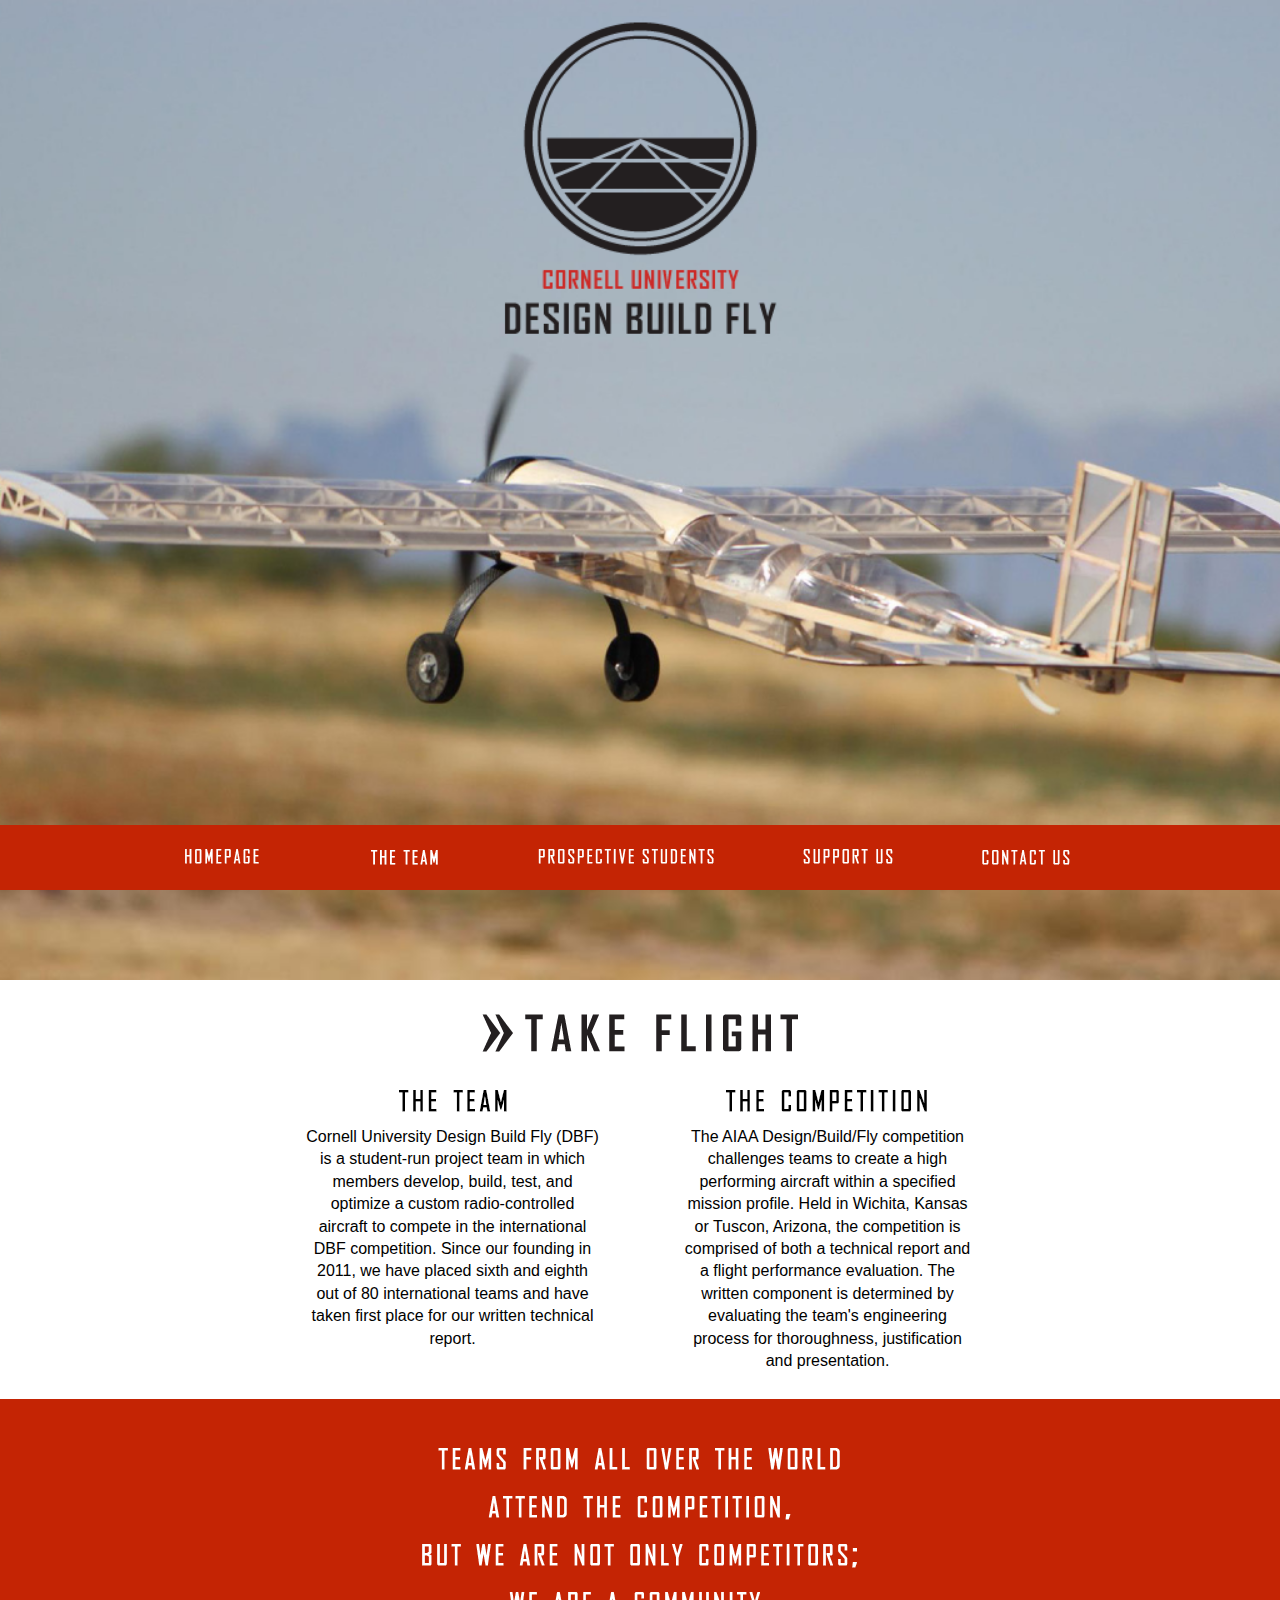
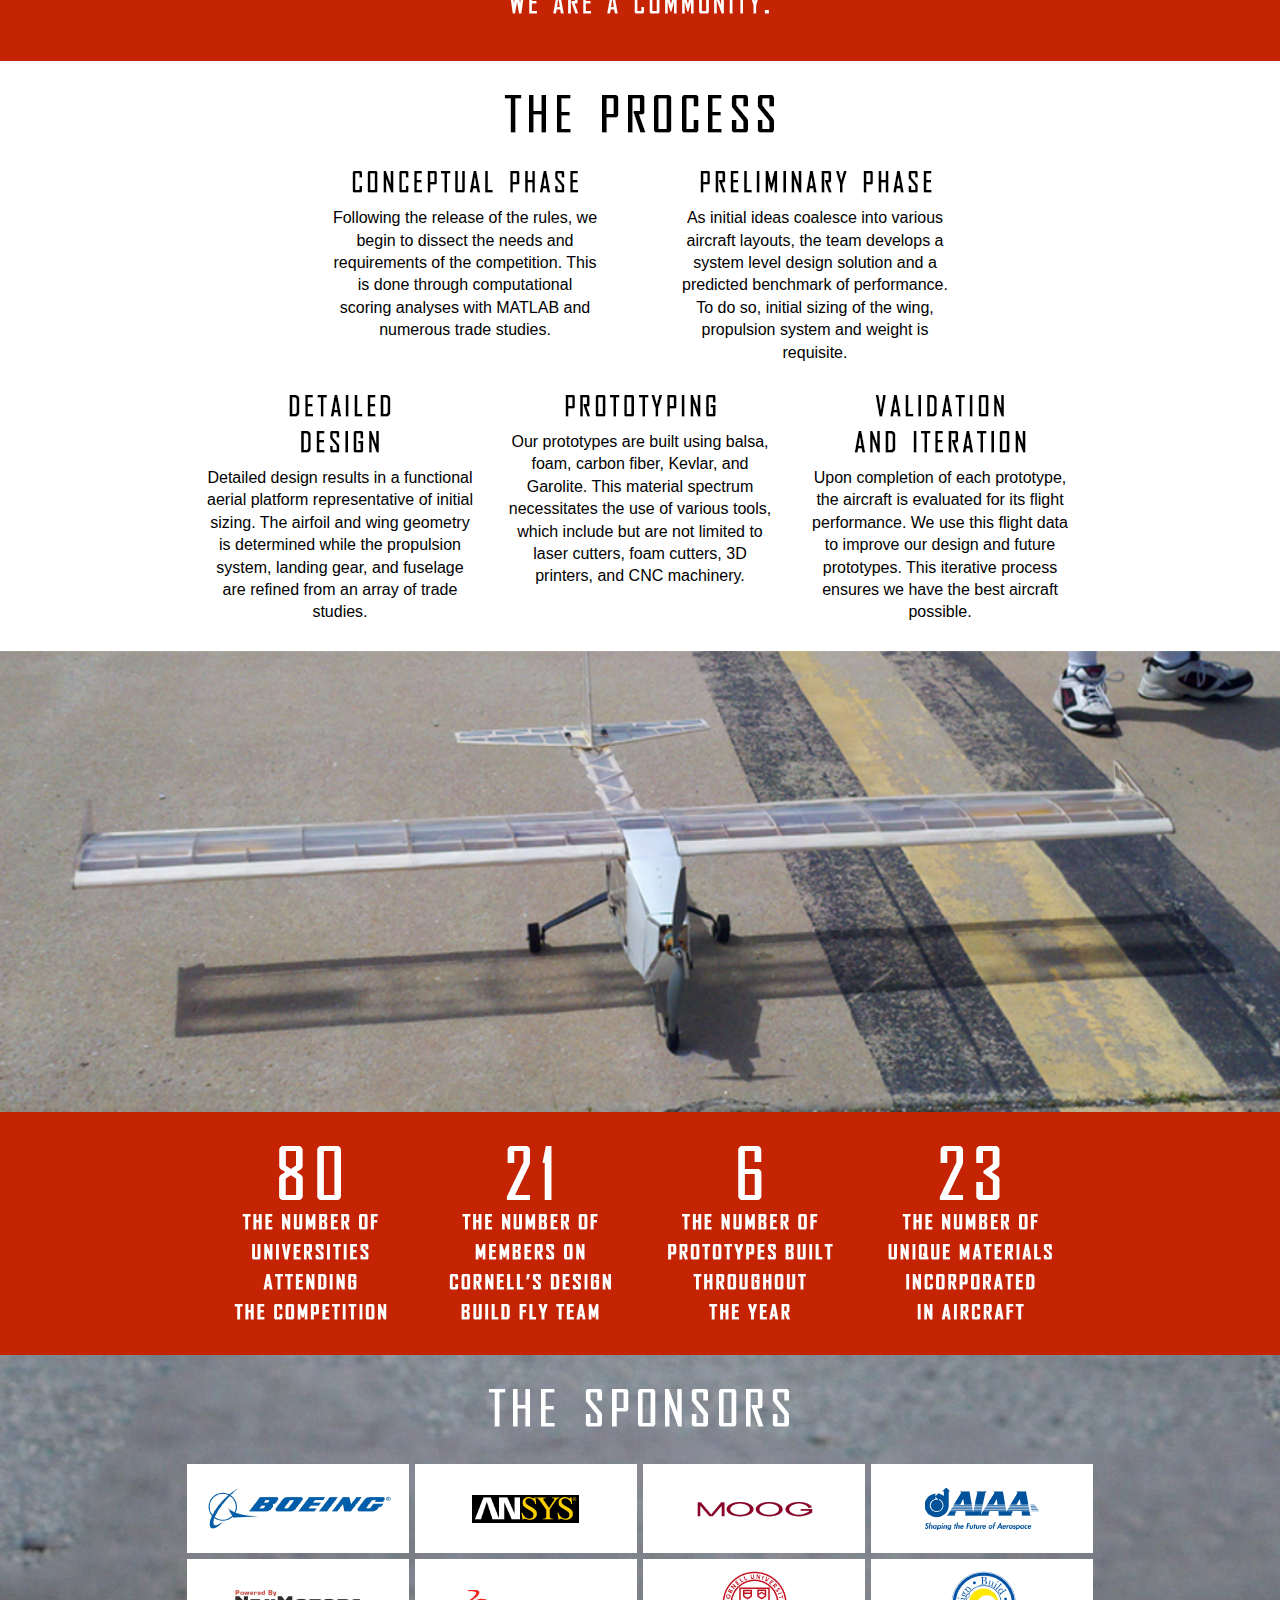
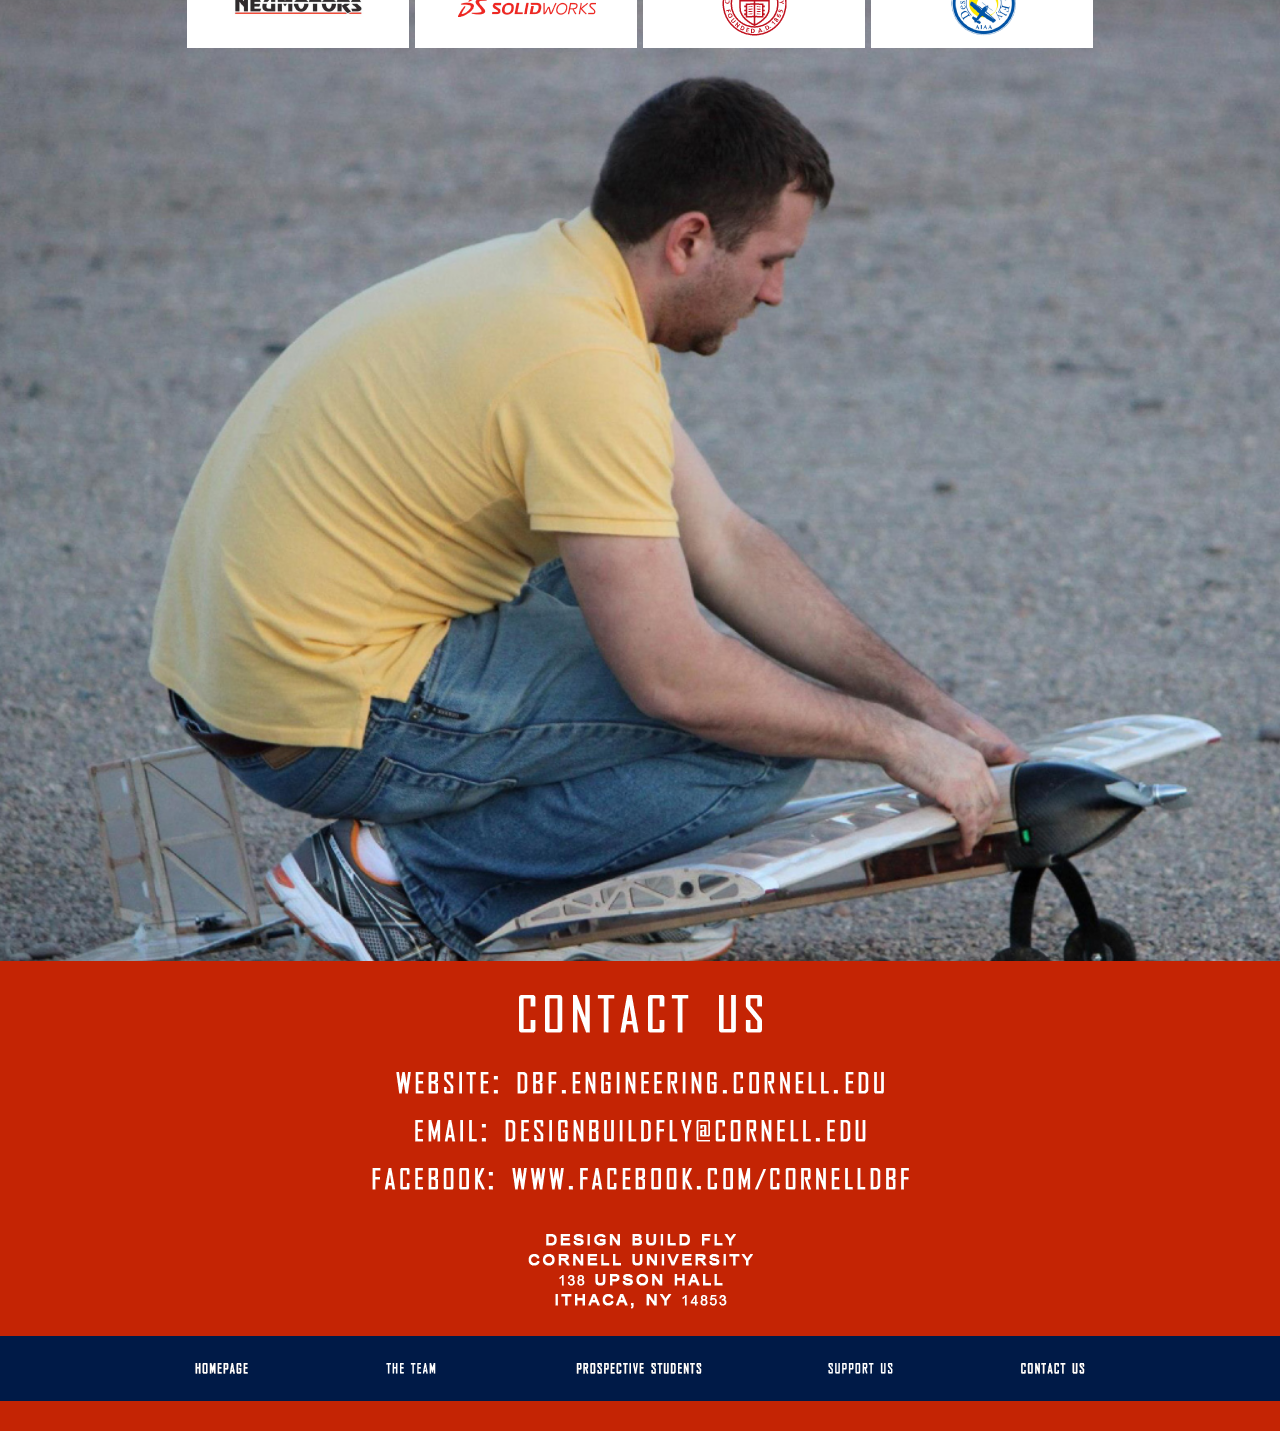
<file: index.html>
<!DOCTYPE html PUBLIC "-//W3C//DTD XHTML 1.0 Transitional//EN" "http://www.w3.org/TR/xhtml1/DTD/xhtml1-transitional.dtd">
<html xmlns="http://www.w3.org/1999/xhtml">
<head>
<meta http-equiv="Content-Type" content="text/html; charset=UTF-8" />
<title>Cornell Design Build Fly</title>
<link href="styles.css" rel="stylesheet" type="text/css" />
</head>

<body>

<!--combined photo and logo file-->
<img class="fullbleed"; src="images/homepage/misc/toplogophoto1.png"/>	

<!-- START NAV BAR-->  
<!-- orange block to make nav bar taller-->  
<div class="orangeBacking" style="height:15px"></div> 

<div class="orangeBacking">    
    <div class="navbar"><a href="index.html"><img src="images/navbar/homepage.png"/></a><a href="team.html"><img src="images/navbar/team.png"/><a href="students.html"><img src=	"images/navbar/prospectivestudents.png"/><a href="sponsor.html"><img src="images/navbar/sponsor.png"/></a><a href="#contactIDhome"><img src="images/navbar/contactus.png"/></a>
    </div> <!-- end .navbar -->
  </div> <!-- end .orangeBacking -->
  
  <!-- orange block to make nav bar taller-->
 <div class="orangeBacking" style="height:15px"></div>
 <!-- END NAV BAR-->
 
<!--photo strip below nav bar--> 
<img class="fullbleed"; src="images/homepage/misc/toplogophoto2.jpg"/>

<!-- START "TAKE FLIGHT SECTION"-->
<div class="contentbox1" style="text-align:center">
  	<img src= "images/homepage/headers/takeflight.png" class="headerIMG"/>
  	
    <div style="width:700px; text-align:center; margin:0 auto" >
    	<div style="width:325px; text-align:center; float:left" >
        	<img src= "images/homepage/headers/theteam.png"/>
            <p>Cornell University Design Build Fly (DBF) is a student-run project team in which members develop, build, test, and optimize a custom radio-controlled aircraft to compete in the international DBF competition.  Since our founding in 2011, we have placed sixth and eighth out of 80 international teams and have taken first place for our written technical report.</p>
        </div>
        <div style="width:50px; text-align:center; float:left" >
        	<p> </p>
        </div>
        
        <div style="width:325px; text-align:center; float: left" >
        	<img src= "images/homepage/headers/thecompetition.png"/>
            <p>The AIAA Design/Build/Fly competition challenges teams to create a high performing aircraft within a specified mission profile.  Held in Wichita, Kansas or Tuscon, Arizona, the competition is comprised of both a technical report and a flight performance evaluation.  The written component is determined by evaluating the team's engineering process for thoroughness, justification and presentation.</p>
        </div>
        <div style="clear:left; height:1px" >
        	<p>&nbsp;</p>
        </div>
    </div>
  </div> <!-- end .contentbox1 -->
  <!-- END "TAKE FLIGHT SECTION"-->

<!--START QUOTE SECTION-->
<div class="orangeBacking" style="text-align:center">
	<img src= "images/homepage/misc/quote1.png" />
</div> <!-- end .orangeBacking -->
<!--END QUOTE SECTION-->
  
  <!--START "THE PROCESS" SECTION-->
 
  <div class="contentbox1" style="text-align:center">
  	<img src= "images/homepage/headers/theprocess.png" class="headerIMG"/>
  	
    <div style="width:650px; text-align:center; margin:0 auto" >
    	<div style="width:300px; text-align:center; float:left" >
        	<img src="images/homepage/headers/comceptualphase.png"/>
            <p>Following the release of the rules, we begin to dissect the needs and requirements of the competition. This is done through computational scoring analyses with MATLAB and numerous trade studies.</p>
        </div>
        <div style="width:50px; text-align:center; float:left" >
        	<p> </p>
        </div>
        
        <div style="width:300px; text-align:center; float: left" >
        	<img src= "images/homepage/headers/preliminaryphase.png"/>
            <p>As initial ideas coalesce into various aircraft layouts, the team develops a system level design solution and a predicted benchmark of performance. To do so, initial sizing of the wing, propulsion system and weight is requisite.</p>
        </div>
        <div style="clear:left; height:1px" >
        	<p>&nbsp;</p>
        </div>
    </div>
    
    <div style="width:900px; text-align:center; margin:0 auto" >
    	<div style="width:300px; text-align:center; float:left" >
        	<img src= "images/homepage/headers/detaileddesign.png"/>
            <p>Detailed design results in a functional aerial platform representative of initial sizing. The airfoil and wing geometry is determined while the propulsion system, landing gear, and fuselage are refined from an array of trade studies.</p>
        </div>
        <div style="width:300px; text-align:center; float:left" >
        	<img src= "images/homepage/headers/prototyping.png"/>
            <p>Our prototypes are built using balsa, foam, carbon fiber, Kevlar, and Garolite. This material spectrum necessitates the use of various tools, which include but are not limited to laser cutters, foam cutters, 3D printers, and CNC machinery.</p>
        </div>
        
        <div style="width:300px; text-align:center; float: left" >
        	<img src= "images/homepage/headers/validationanditeration.png"/>
            <p>Upon completion of each prototype, the aircraft is evaluated for its flight performance. We use this flight data to improve our design and future prototypes. This iterative process ensures we have the best aircraft possible.</p>
        </div>
        <div style="clear:left; height:1px" >
        	<p>&nbsp;</p>
        </div>
    </div>
    
    
  </div> <!-- end .contentbox1 -->
 <!--END "THE PROCESS" SECTION-->
   
  <img class="fullbleed"; src="images/homepage/misc/planephoto1.jpg"/>
  
  <!--START STATS SECTION-->
  <div class="orangeBacking">    
    <div class="statspanel">
    	<div style="width:880px; text-align:center; margin:0 auto">
        <img src="images/homepage/stats/stat1.png" style="padding:0 20px"/><img src="images/homepage/stats/stat2.png" style="padding:0 20px"/><img src=	"images/homepage/stats/stat3.png" style="padding:0 20px"/><img src="images/homepage/stats/stat4.png" style="padding:0 20px"/>
        </div>
    </div> <!-- end .statspanel -->
  </div> <!-- end .orangeBacking -->
  <!--END STATS SECTION-->


<!--START SPONSOR SECTION-->
<div class="sponsorpanel" style="text-align:center">
    <img src= "images/homepage/headers/thesponsors.png" class="headerIMG"/>
  	 
    <div style="text-align:center; width: 912px; margin:10px auto">
    
  	<div class="logobox"><div class="boeinglogo"></div></div>
    <div class="logobox"><div class="ansyslogo"></div></div>
    <div class="logobox"><div class="mooglogo"></div></div>
    <div class="logobox"><div class="aiaalogo"></div></div>
    
    <div class="logobox"><div class="neumotorslogo"></div></div>
    <div class="logobox"><div class="solidworkslogo"></div></div>
    <div class="logobox"><div class="cornelllogo"></div></div>
    <div class="logobox"><div class="dbflogo"></div></div>
    
    
	</div> 
</div> <!-- end .sponsorpanel -->
<!--END SPONSOR SECTION-->

<!--START CONTACT FOOTER SECTION-->
<div class="orangeBacking">    
    <div class="contentbox1" style="text-align:center">
    <img src="images/homepage/headers/contactusheader.png" name="contactIDhome" class="headerIMG" id="contactIDhome"/>
   	  <div style="height:1px" ><p>&nbsp;</p></div>
    <img src="images/footertext.png"/>
    </div> <!-- end .contentbox1 -->
  </div> <!-- end .orangeBacking -->
<!--START CONTACT FOOTER SECTION-->
  
<!--START DARK NAV BAR SECTION-->  
<div class="blackBacking">    
  	<div class="navbar"><a href="index.html"><img src="images/navbar/homepageblack.png"/></a><a href="team.html"><img src="images/navbar/teamblack.png"/></a><a href="students.html"><img src=	"images/navbar/prospectivestudentsblack.png"/></a><a href="sponsor.html"><img src="images/navbar/sponsorblack.png"/></a><a href="#contactIDhome"><img src="images/navbar/contactusblack.png"/></a>
    </div> <!-- end .navbar -->
  </div> <!-- end .blackBacking -->
<!--END DARK NAV BAR SECTION-->   
  
<div class="orangeBacking" style="height:30px"></div>  

</body>
</html>
</file>
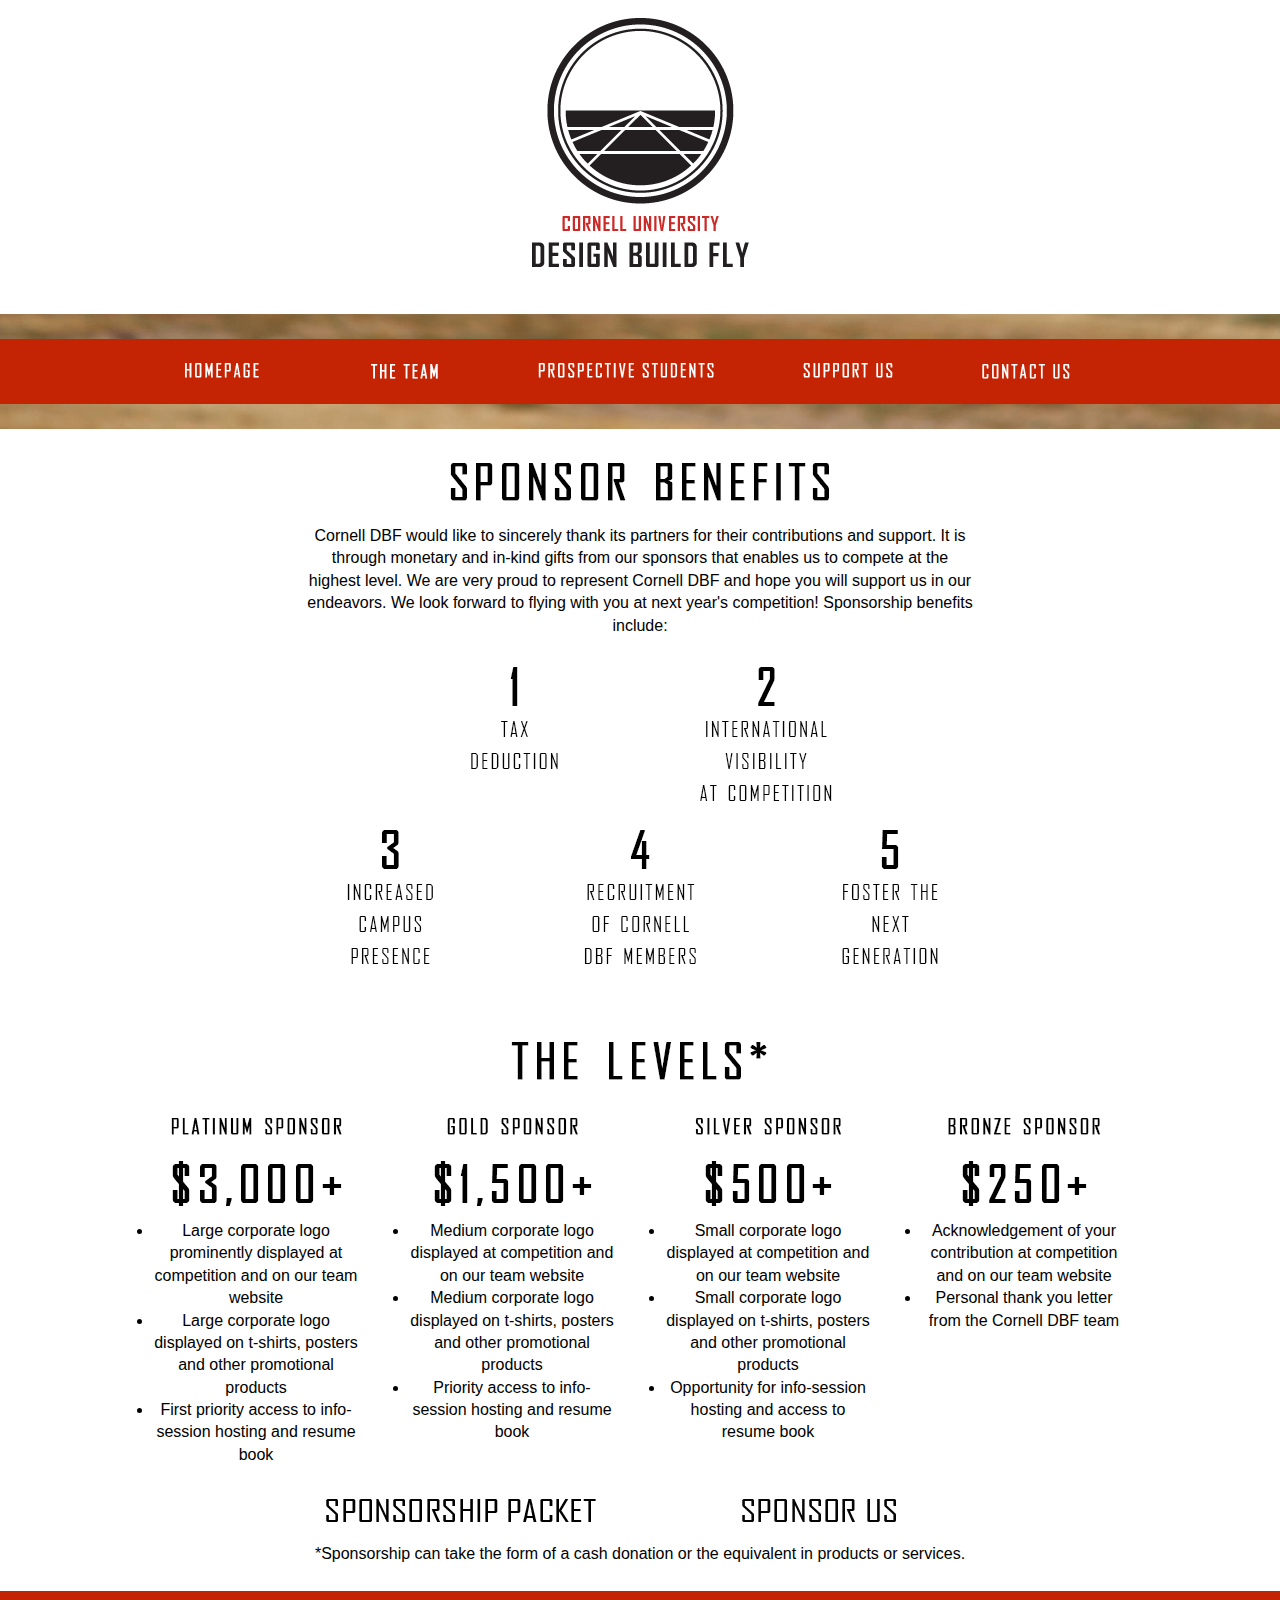
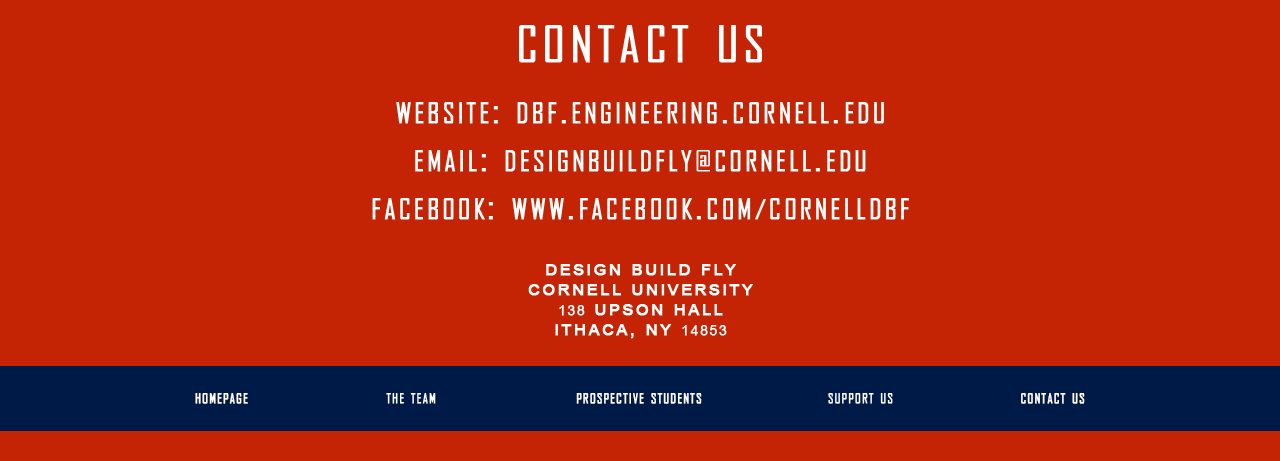
<file: sponsor.html>
<!DOCTYPE html PUBLIC "-//W3C//DTD XHTML 1.0 Transitional//EN" "http://www.w3.org/TR/xhtml1/DTD/xhtml1-transitional.dtd">
<html xmlns="http://www.w3.org/1999/xhtml">
<head>
<meta http-equiv="Content-Type" content="text/html; charset=UTF-8" />
<title>Cornell Design Build Fly</title>
<link href="styles.css" rel="stylesheet" type="text/css" />
<script type="text/javascript">
function MM_swapImgRestore() { //v3.0
  var i,x,a=document.MM_sr; for(i=0;a&&i<a.length&&(x=a[i])&&x.oSrc;i++) x.src=x.oSrc;
}
function MM_preloadImages() { //v3.0
  var d=document; if(d.images){ if(!d.MM_p) d.MM_p=new Array();
    var i,j=d.MM_p.length,a=MM_preloadImages.arguments; for(i=0; i<a.length; i++)
    if (a[i].indexOf("#")!=0){ d.MM_p[j]=new Image; d.MM_p[j++].src=a[i];}}
}

function MM_findObj(n, d) { //v4.01
  var p,i,x;  if(!d) d=document; if((p=n.indexOf("?"))>0&&parent.frames.length) {
    d=parent.frames[n.substring(p+1)].document; n=n.substring(0,p);}
  if(!(x=d[n])&&d.all) x=d.all[n]; for (i=0;!x&&i<d.forms.length;i++) x=d.forms[i][n];
  for(i=0;!x&&d.layers&&i<d.layers.length;i++) x=MM_findObj(n,d.layers[i].document);
  if(!x && d.getElementById) x=d.getElementById(n); return x;
}

function MM_swapImage() { //v3.0
  var i,j=0,x,a=MM_swapImage.arguments; document.MM_sr=new Array; for(i=0;i<(a.length-2);i+=3)
   if ((x=MM_findObj(a[i]))!=null){document.MM_sr[j++]=x; if(!x.oSrc) x.oSrc=x.src; x.src=a[i+2];}
}
</script>
</head>

<body>

<!-- top logo file-->
<div class="contentbox1" style="padding:0px"><img src="images/sponsorpage/toplogo.png"/></div>  

<!-- photo strip above nav bar-->
<img src="images/sponsorpage/topstrip.png" style="width:100%; height:25px; min-width:1024px;"/>

<!--START NAV BAR SECTION-->

<!--orange block to increase height of nav bar-->
<div class="orangeBacking" style="height:15px"></div>
 
<div class="orangeBacking" >    
    <div class="navbar"><a href="index.html"><img src="images/navbar/homepage.png"/></a><a href="team.html"><img src="images/navbar/team.png"/><a href="students.html"><img src=	"images/navbar/prospectivestudents.png"/><a href="sponsor.html"><img src="images/navbar/sponsor.png"/></a><a href="#contactIDsponsor"><img src="images/navbar/contactus.png"/></a>
    </div> <!-- end .navbar -->
  </div> <!-- end .orangeBacking -->
  
 <!--orange block to increase height of nav bar-->
<div class="orangeBacking" style="height:15px"></div> 

<!--orange blcok to increae hieght of nav bar-->
<img src="images/sponsorpage/bottomstrip.png"  style="width:100%; height:25px; min-width:1024px;"/>
<!--END NAV BAR SECTION-->

<!-- START "SPONSOR BENEFITS" SECTION-->
<div class="contentbox1" style="text-align:center"> 	
  <div style="width:700px;  margin:0 auto" >
    <img src="images/sponsorpage/sponsorbenefits.png" class="headerIMG"/>
      <p>Cornell DBF would like to sincerely thank its partners for their contributions and support. It is through monetary and in-kind gifts from our sponsors that enables us to compete at the highest level. We are very proud to represent Cornell DBF and hope you will support us in our endeavors. We look forward to flying with you at next year's competition! Sponsorship benefits include:</p>
  </div>
  	
    <div style="width:500px; text-align:center; margin:0 auto" >
    	<div style="width:250px; text-align:center; float:left" >
        	<img src="images/sponsorpage/benefit1.png"/>
        </div>
    	<div style="width:250px; text-align:center; float: left" >
        	<img src="images/sponsorpage/benefit2.png"/>
           
      </div>
        <div style="clear:left; height:1px" >
        	<p>&nbsp;</p>
        </div>
    </div>
    
    <div style="width:750px; text-align:center; margin:0 auto" >
    	<div style="width:250px; text-align:center; float:left" >
        	<img src="images/sponsorpage/benefit3.png"/>
        </div>
        <div style="width:250px; text-align:center; float:left" >
        	<img src="images/sponsorpage/benefit4.png"/>
        </div>
        
        <div style="width:250px; text-align:center; float: left" >
        	<img src="images/sponsorpage/benefit5.png"/>
        </div>
        <div style="clear:left; height:20px" >
        	<p>&nbsp;</p>
        </div>
    </div>
    
</div> <!-- end .contentbox1 -->
<!--END "SPONSOR BENEFITS" SECTION-->  
  
 <!--START "THE LEVELS" SECTION--> 
<div class="contentbox1" style="text-align:center"> 	
    <img src="images/sponsorpage/thelevels.png" class="headerIMG"/>
 
<div style="width:1024px; text-align:center; margin:0 auto" >
    	<div style="width:206px; text-align:center; padding: 0px 25px; float:left" >
        	<img src="images/sponsorpage/platinumsponsor.png"/>
        	<ul>
        	  <li>Large corporate logo prominently displayed at competition and on our team website</li>
        	  <li>Large corporate logo displayed on t-shirts, posters and other promotional products</li>
        	  <li>First priority access to info-session hosting and resume book</li>
            </ul>
</div>
    	<div style="width:206px; text-align:center; padding: 0px 25px; float: left" >
        	<img src="images/sponsorpage/goldsponsor.png"/>
            <ul>
        	  <li>Medium corporate logo displayed at competition and on our team website</li>
        	  <li>Medium corporate logo displayed on t-shirts, posters and other promotional products</li>
        	  <li>Priority access to info-session hosting and resume book</li>
            </ul>
    </div>
    	<div style="width:206px; text-align:center; padding: 0px 25px; float:left" >
       	  <img src="images/sponsorpage/silversponsor.png"/>
          <ul>
        	  <li>Small corporate logo displayed at competition and on our team website</li>
        	  <li>Small corporate logo displayed on t-shirts, posters and other promotional products</li>
        	  <li>Opportunity for info-session hosting and access to resume book</li>
          </ul>
        </div>
        <div style="width:206px; text-align:center;  padding: 0px 25px; float:left" >
       	  <img src="images/sponsorpage/bronzesponsor.png"/>
          <ul>
        	  <li>Acknowledgement of your contribution at competition and on our team website</li>
        	  <li>Personal thank you letter from the Cornell DBF team</li>
          </ul>
        </div>
<div style="clear:left; padding-top:20px" >  
  <!--Rollover "Sponsorship Packet" Button-->
<a href="http://www.youblisher.com/p/955817-Cornell-University/" target="_blank" onmouseover="MM_swapImage('Image20','','images/sponsorpage/SponsorshipPacketOrange.png',1)" onmouseout="MM_swapImgRestore()"><img src="images/sponsorpage/SponsorshipPacket.png" name="Image20"  border="0" id="Image20" /></a>
<a href="https://www.giving.cornell.edu/give/?gifttype=21&comments=Cornell%20Design%20Build%20Fly%28Fund%20Code%20472%29&amt=" target="_blank" onmouseover="MM_swapImage('Image21','','images/sponsorpage/SponsorUsOrange.png',1)" onmouseout="MM_swapImgRestore()"><img src="images/sponsorpage/SponsorUs.png" name="Image21"  border="0" id="Image21" /></a>
	</div> 
  <p>*Sponsorship can take the form of a cash donation or the equivalent in products or services.</p>
</div>
    </div>
</div> <!-- end .contentbox1 -->

<!--END "THE LEVELS" SECTION-->






<!--START CONTACT FOOTER SECTION-->
<div class="orangeBacking">    
    <div class="contentbox1" style="text-align:center">
    <img src="images/homepage/headers/contactusheader.png" name="contactIDsponsor" class="headerIMG" id="contactIDsponsor"/>
   	  <div style="height:1px" ><p>&nbsp;</p></div>
    <img src="images/footertext.png"/>
    </div> <!-- end .contentbox1 -->
  </div> <!-- end .orangeBacking -->
<!--END CONTACT FOOTER SECTION-->
  
<!--START DARK NAV BAR SECTION-->
<div class="blackBacking">    
  	<div class="navbar"><a href="index.html"><img src="images/navbar/homepageblack.png"/></a><a href="team.html"><img src="images/navbar/teamblack.png"/></a><a href="students.html"><img src=	"images/navbar/prospectivestudentsblack.png"/></a><a href="sponsor.html"><img src="images/navbar/sponsorblack.png"/></a><a href="#contactIDsponsor"><img src="images/navbar/contactusblack.png"/></a>
    </div> <!-- end .navbar -->
  </div> <!-- end .blackBacking -->
<!--END DARK NAV BAR SECTION-->
  
<div class="orangeBacking" style="height:30px"></div>  

</body>
</html>
</file>
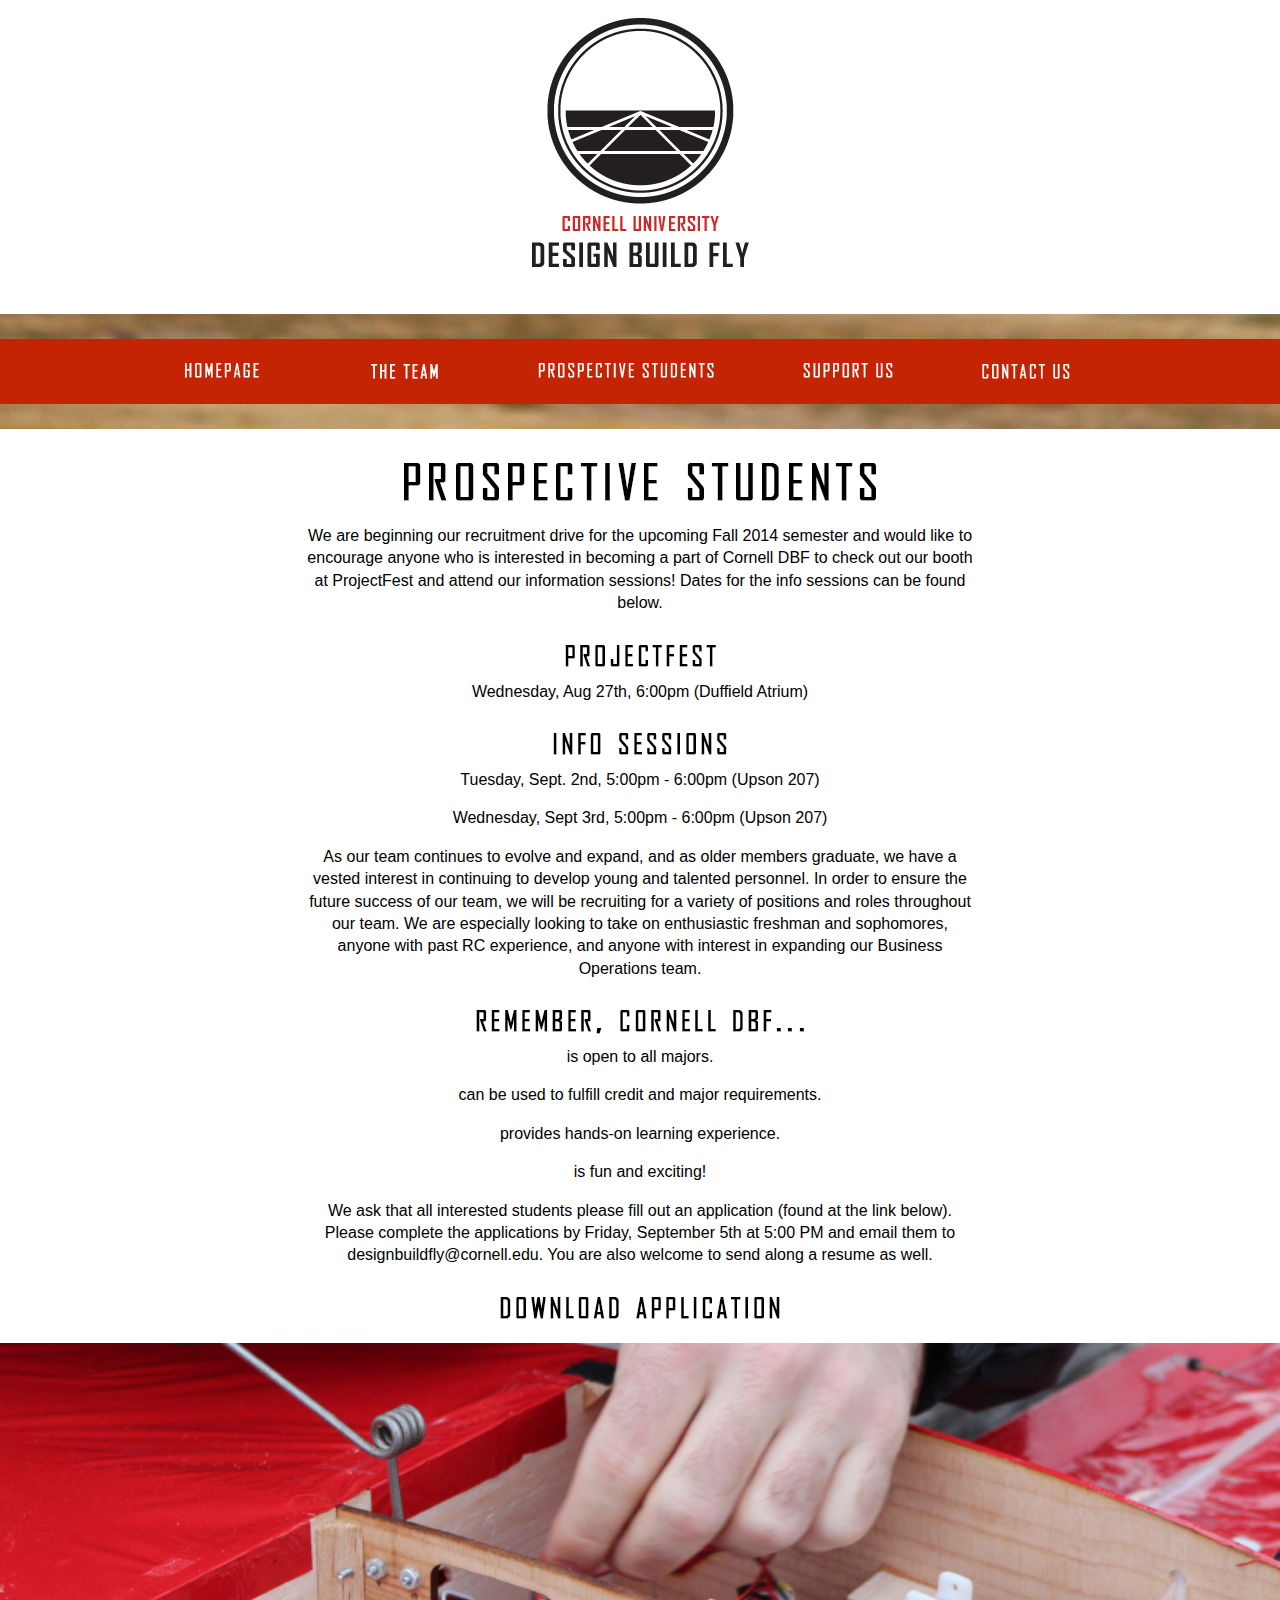
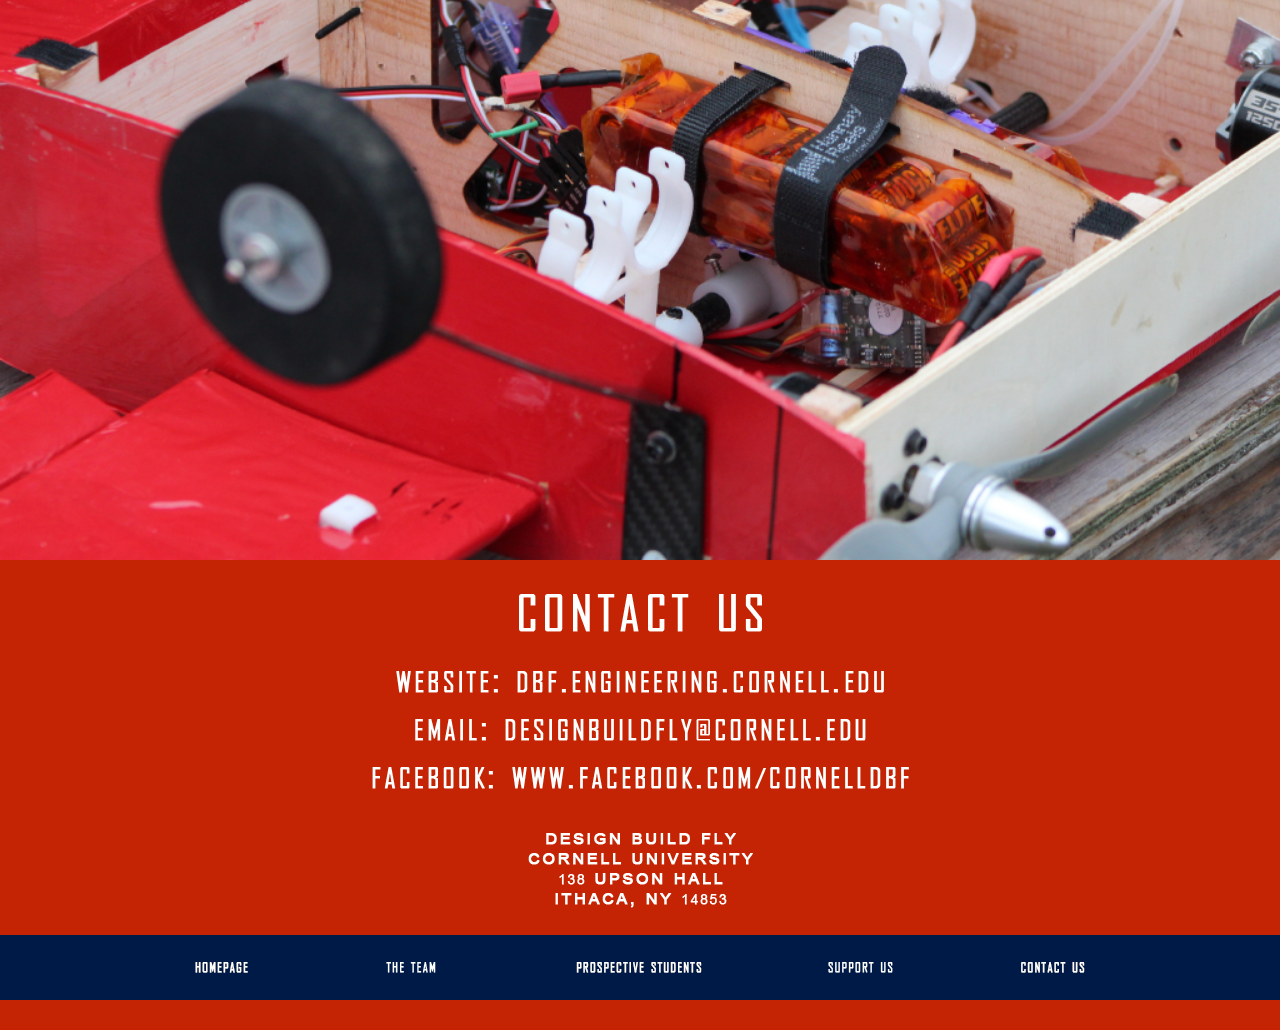
<file: students.html>
<!DOCTYPE html PUBLIC "-//W3C//DTD XHTML 1.0 Transitional//EN" "http://www.w3.org/TR/xhtml1/DTD/xhtml1-transitional.dtd">
<html xmlns="http://www.w3.org/1999/xhtml">
<head>
<meta http-equiv="Content-Type" content="text/html; charset=UTF-8" />
<title>Cornell Design Build Fly</title>
<link href="styles.css" rel="stylesheet" type="text/css" />
<script type="text/javascript">
function MM_swapImgRestore() { //v3.0
  var i,x,a=document.MM_sr; for(i=0;a&&i<a.length&&(x=a[i])&&x.oSrc;i++) x.src=x.oSrc;
}
function MM_preloadImages() { //v3.0
  var d=document; if(d.images){ if(!d.MM_p) d.MM_p=new Array();
    var i,j=d.MM_p.length,a=MM_preloadImages.arguments; for(i=0; i<a.length; i++)
    if (a[i].indexOf("#")!=0){ d.MM_p[j]=new Image; d.MM_p[j++].src=a[i];}}
}

function MM_findObj(n, d) { //v4.01
  var p,i,x;  if(!d) d=document; if((p=n.indexOf("?"))>0&&parent.frames.length) {
    d=parent.frames[n.substring(p+1)].document; n=n.substring(0,p);}
  if(!(x=d[n])&&d.all) x=d.all[n]; for (i=0;!x&&i<d.forms.length;i++) x=d.forms[i][n];
  for(i=0;!x&&d.layers&&i<d.layers.length;i++) x=MM_findObj(n,d.layers[i].document);
  if(!x && d.getElementById) x=d.getElementById(n); return x;
}

function MM_swapImage() { //v3.0
  var i,j=0,x,a=MM_swapImage.arguments; document.MM_sr=new Array; for(i=0;i<(a.length-2);i+=3)
   if ((x=MM_findObj(a[i]))!=null){document.MM_sr[j++]=x; if(!x.oSrc) x.oSrc=x.src; x.src=a[i+2];}
}
</script>
</head>

<body onload="MM_preloadImages('images/studentspage/applicationorange.png')">

<!--photo strip above nav bar-->
<div class="contentbox1" style="padding:0px"><img src="images/sponsorpage/toplogo.png"/></div>  

<!-- START NAVIGATION BAR-->
<img src="images/sponsorpage/topstrip.png" style="width:100%; height:25px; min-width:1024px;"/>
<div class="orangeBacking" style="height:15px"></div> 
<div class="orangeBacking">    
    <div class="navbar"><a href="index.html"><img src="images/navbar/homepage.png"/></a><a href="team.html"><img src="images/navbar/team.png"/><a href="students.html"><img src=	"images/navbar/prospectivestudents.png"/><a href="sponsor.html"><img src="images/navbar/sponsor.png"/></a><a href="#contactIDstudents"><img src="images/navbar/contactus.png"/></a>
    </div> <!-- end .navbar -->
  </div> <!-- end .orangeBacking -->
<div class="orangeBacking" style="height:15px"></div> 
<!-- END NAVIGATION BAR-->

<!--photo strip below nav bar-->
<img src="images/sponsorpage/bottomstrip.png"  style="width:100%; height:25px; min-width:1024px;"/>


<div class="contentbox1" style="text-align:center"> 	
  <div style="width:700px;  margin:0 auto" >
    <img src="images/studentspage/prospectivestudents.png" class="headerIMG"/>
      <p>We are beginning our recruitment drive for the upcoming Fall 2014 semester and would like to encourage anyone who is interested in becoming a part of Cornell DBF to check out our booth at ProjectFest and attend our information sessions! Dates for the info sessions can be found below.</p>
      
     
    		
   <img src="images/studentspage/projectfest.png"/>
 
      <p>Wednesday, Aug 27th, 6:00pm (Duffield Atrium)</p>    
            
            <img src="images/studentspage/infosessions.png"/>
  
      
      <p>Tuesday, Sept. 2nd, 5:00pm - 6:00pm (Upson 207)</p>
      <p>Wednesday, Sept 3rd, 5:00pm - 6:00pm (Upson 207) </p>      
   	    	  		</ul>
           		</ul>
        	</ul>
          <p>As our team continues to  evolve and expand, and as older members graduate, we have a vested interest in continuing to develop young and talented personnel. In order to ensure the future success of our team, we will be recruiting for a variety of positions and roles throughout our team. We are especially looking to take on enthusiastic freshman and sophomores, anyone with past RC experience, and anyone with interest in expanding our Business Operations team. </p>
       
               
                
                
                
                
                
        	<img src="images/studentspage/remember.png"/> 
      		<p> is open to all majors.</p>
      	    <p> can be used to fulfill credit and major requirements.</p>
      	    <p> provides hands-on learning experience.</p>
      	    <p>is fun and exciting!</p>
      	   
      	  
      	
<p> We ask that all interested students please fill out an application (found at the link below).  Please complete the  applications by Friday, September 5th at 5:00 PM and email them to designbuildfly@cornell.edu.  You are also welcome to send along a resume as well.</p>

<!--Rollover "Download Applicatio" Button-->
<a href="DBF Fall 2014 Application.pdf" target="_blank" onmouseover="MM_swapImage('Image20','','images/studentspage/applicationorange.png',1)" onmouseout="MM_swapImgRestore()"><img src="images/studentspage/application.png" name="Image20"  border="0" id="Image20" /></a> 
	</div> 
</div> <!-- end .contentbox1 -->
  
  

<img class="fullbleed" src="images/studentspage/underbellyphoto.jpg" />



<!--START CONTACT FOOTER-->
<div class="orangeBacking">    
    <div class="contentbox1" style="text-align:center">
    <img src="images/homepage/headers/contactusheader.png" name="contactIDstudents" class="headerIMG" id="contactIDstudents"/>
   	  <div style="height:1px" ><p>&nbsp;</p></div>
    <img src="images/footertext.png"/>
    </div> <!-- end .contentbox1 -->
  </div> <!-- end .orangeBacking -->
  
 <!--END CONTACT FOOTER-->
  
 <!--START DARK NAV BAR-->
<div class="blackBacking">    
  	<div class="blackBacking">    
  	<div class="navbar"><a href="index.html"><img src="images/navbar/homepageblack.png"/></a><a href="team.html"><img src="images/navbar/teamblack.png"/></a><a href="students.html"><img src=	"images/navbar/prospectivestudentsblack.png"/></a><a href="sponsor.html"><img src="images/navbar/sponsorblack.png"/></a><a href="#contactIDstudents"><img src="images/navbar/contactusblack.png"/></a>
    </div> <!-- end .navbar -->
  </div> <!-- end .blackBacking -->
  <!--END DARK NAV BAR-->
  
<div class="orangeBacking" style="height:30px"></div>  

</body>
</html>
</file>
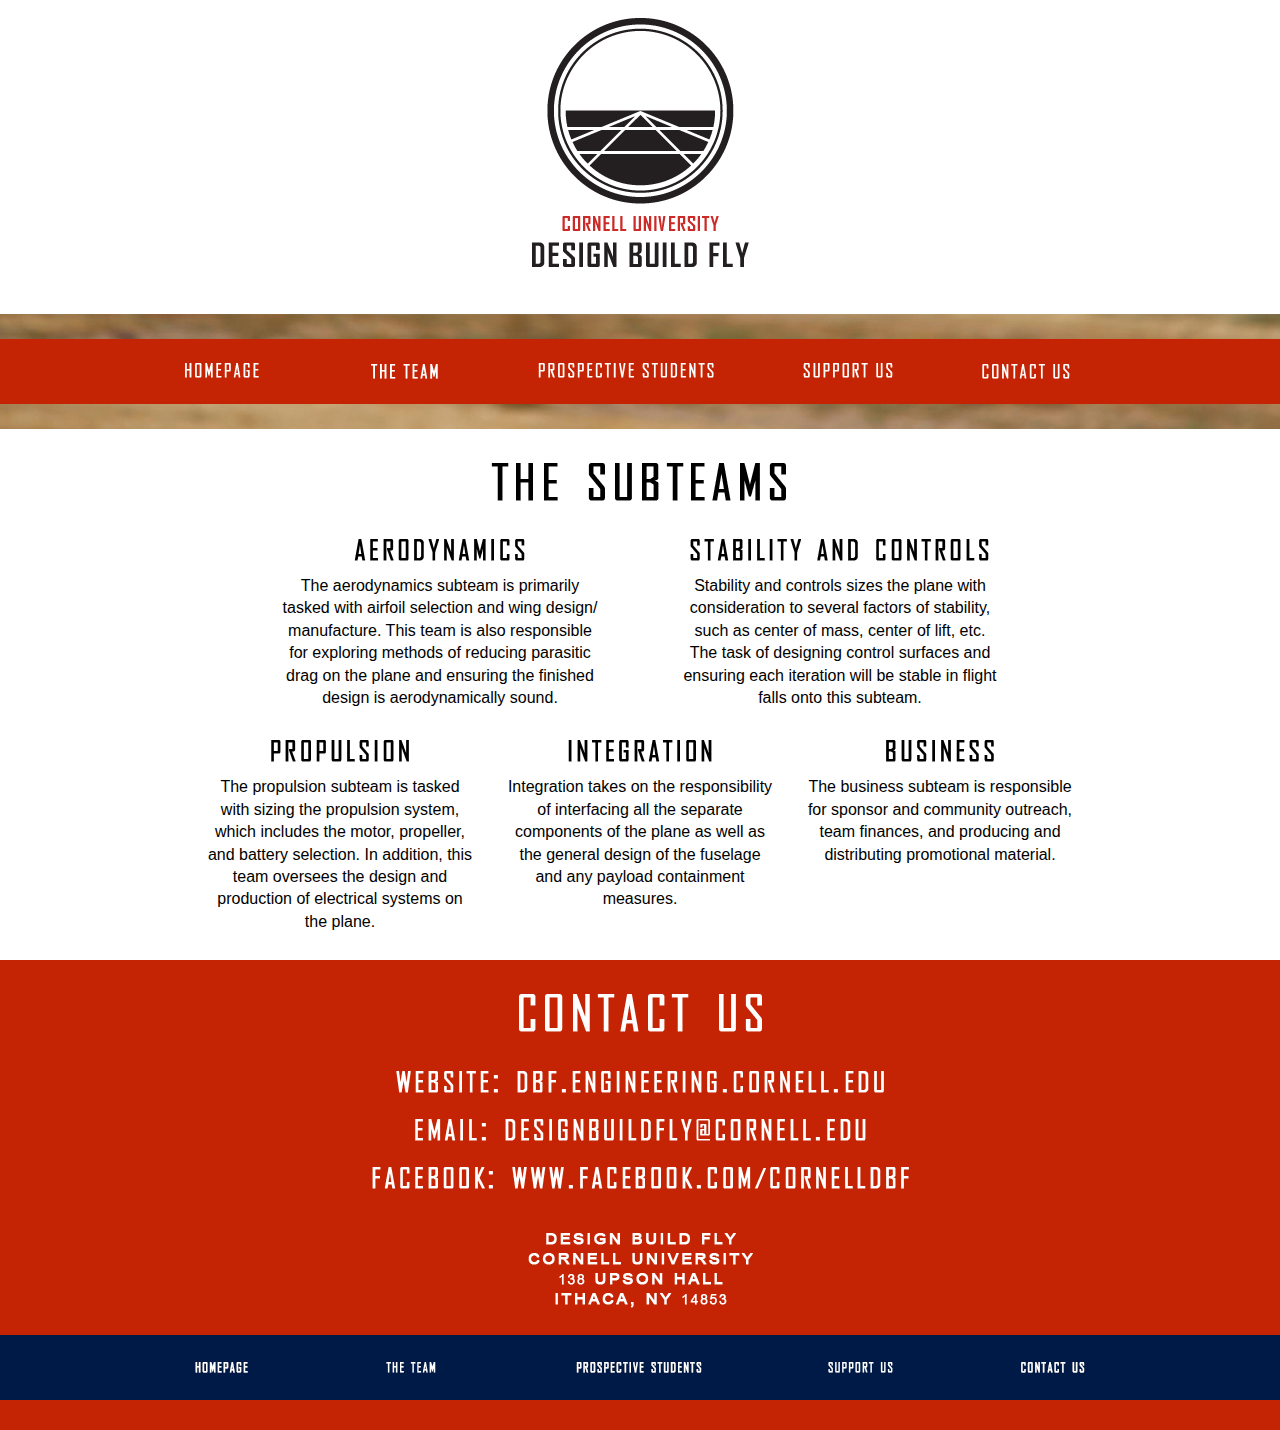
<file: team.html>
<!DOCTYPE html PUBLIC "-//W3C//DTD XHTML 1.0 Transitional//EN" "http://www.w3.org/TR/xhtml1/DTD/xhtml1-transitional.dtd">
<html xmlns="http://www.w3.org/1999/xhtml">
<head>
<meta http-equiv="Content-Type" content="text/html; charset=UTF-8" />
<title>Cornell Design Build Fly</title>
<link href="styles.css" rel="stylesheet" type="text/css" />
</head>

<body>

<!-- top logo file-->
<div class="contentbox1" style="padding:0px"><img src="images/sponsorpage/toplogo.png"/></div>  

<!-- photo strip above nav bar-->
<img src="images/sponsorpage/topstrip.png" style="width:100%; height:25px; min-width:1024px;"/>

<!-- START NAV BAR-->  
<!-- orange block to make nav bar taller-->  
<div class="orangeBacking" style="height:15px"></div> 

<div class="orangeBacking">    
    <div class="navbar"><a href="index.html"><img src="images/navbar/homepage.png"/></a><a href="team.html"><img src="images/navbar/team.png"/><a href="students.html"><img src=	"images/navbar/prospectivestudents.png"/><a href="sponsor.html"><img src="images/navbar/sponsor.png"/></a><a href="#contactIDteam"><img src="images/navbar/contactus.png"/></a>
    </div> <!-- end .navbar -->
  </div> <!-- end .orangeBacking -->
  
  <!-- orange block to make nav bar taller-->
 <div class="orangeBacking" style="height:15px"></div>
 <!-- END NAV BAR-->
 
<!--photo strip below nav bar--> 
<img src="images/sponsorpage/bottomstrip.png" style="width:100%; height:25px; min-width:1024px;"/>


<!--BEGIN TEAM INFO-->
<div class="contentbox1" style="text-align:center">
<img src="images/teampage/subteams.png" class="headerIMG"/>
	<div style="width:750px; text-align:center; margin:0 auto" >
    	<div style="width:350px; text-align:center; float:left" >
        <img src="images/teampage/aero.png"/>
        <p> The aerodynamics subteam is primarily tasked with airfoil selection and wing design/ manufacture.  This team is also responsible for exploring methods of reducing parasitic drag on the plane and ensuring the finished design is aerodynamically sound. </p>
        </div>
         <div style="width:50px; text-align:center; float:left" >
        	<p> </p>
        </div>
        <div style="width:350px; text-align:center; float:left" >
        <img src="images/teampage/stability.png"/>
        <p> Stability and controls sizes the plane with consideration to several factors of stability, such as center of mass, center of lift, etc.  The task of designing control surfaces and ensuring each iteration will be stable in flight falls onto this subteam.</p>
        </div>
        <div style="clear:left; height:1px" >
        	<p>&nbsp;</p>
        </div>
    </div>
    <div style="width:900px; text-align:center; margin:0 auto" >
    	<div style="width:300px; text-align:center; float:left" >
        	<img src= "images/teampage/propulsion.png"/>
            <p>The propulsion subteam is tasked with sizing the propulsion system, which includes the motor, propeller, and battery selection.  In addition, this team oversees the design and production of electrical systems on the plane.</p>
        </div>
        <div style="width:300px; text-align:center; float:left" >
        	<img src= "images/teampage/integration.png"/>
            <p>Integration takes on the responsibility of interfacing all the separate components of the plane as well as the general design of the fuselage and any payload containment measures.</p>
        </div>
        
        <div style="width:300px; text-align:center; float: left" >
        	<img src= "images/teampage/business.png"/>
            <p>The business subteam is responsible for sponsor and community outreach, team finances, and producing and distributing promotional material.</p>
        </div>
        <div style="clear:left; height:1px" >
        	<p>&nbsp;</p>
        </div>
    </div>
</div>
<!--START CONTACT FOOTER SECTION-->
<div class="orangeBacking">    
    <div class="contentbox1" style="text-align:center">
    <img src="images/homepage/headers/contactusheader.png" name="contactIDhome" class="headerIMG" id="contactIDteam"/>
   	  <div style="height:1px" ><p>&nbsp;</p></div>
    <img src="images/footertext.png"/>
    </div> <!-- end .contentbox1 -->
  </div> <!-- end .orangeBacking -->
<!--START CONTACT FOOTER SECTION-->
  
<!--START DARK NAV BAR SECTION-->  
<div class="blackBacking">    
  	<div class="navbar"><a href="index.html"><img src="images/navbar/homepageblack.png"/></a><a href="team.html"><img src="images/navbar/teamblack.png"/></a><a href="students.html"><img src=	"images/navbar/prospectivestudentsblack.png"/></a><a href="sponsor.html"><img src="images/navbar/sponsorblack.png"/></a><a href="#contactIDteam"><img src="images/navbar/contactusblack.png"/></a>
    </div> <!-- end .navbar -->
  </div> <!-- end .blackBacking -->
<!--END DARK NAV BAR SECTION-->   
  
<div class="orangeBacking" style="height:30px"></div> 

</body>
</html>
</file>
<file: styles.css>
@charset "UTF-8";
/* CSS Document */

body {
	font: 100%/1.4 Arial, Verdana, Helvetica, sans-serif;
	/*background: #42413C;*/
	background:#FFF;
	margin: 0;
	padding: 0;
	color: #000;
	height:100%
	
}

/* ~~ Element/tag selectors ~~ */
ul, ol, dl { /* Due to variations between browsers, it's best practices to zero padding and margin on lists. For consistency, you can either specify the amounts you want here, or on the list items (LI, DT, DD) they contain. Remember that what you do here will cascade to the .nav list unless you write a more specific selector. */
	padding: 0;
	margin: 0;
}
h1, h2, h3, h4, h5, h6, p {
	margin-top: 0;	 /* removing the top margin gets around an issue where margins can escape from their containing div. The remaining bottom margin will hold it away from any elements that follow. */
	padding-right: 15px;
	padding-left: 15px; /* adding the padding to the sides of the elements within the divs, instead of the divs themselves, gets rid of any box model math. A nested div with side padding can also be used as an alternate method. */
}
a img { /* this selector removes the default blue border displayed in some browsers around an image when it is surrounded by a link */
	border: none;
}
/* ~~ Styling for your site's links must remain in this order - including the group of selectors that create the hover effect. ~~ */
a:link {
	color: #42413C;
	text-decoration: underline; /* unless you style your links to look extremely unique, it's best to provide underlines for quick visual identification */
}
a:visited {
	color: #6E6C64;
	text-decoration: underline;
}
a:hover, a:active, a:focus { /* this group of selectors will give a keyboard navigator the same hover experience as the person using a mouse. */
	text-decoration: none;
}



/* ~~ this fixed width container surrounds all other elements ~~ */
.wrapper {
	width: 1024px;
	background: #FFF;
	margin: 0 auto; /* the auto value on the sides, coupled with the width, centers the layout */
}

.fullbleed {
  /* Set rules to fill background */
 
  min-width: 1024px;
	
  /* Set up proportionate scaling */
  width: 100%;
  height:auto;
	
  /* Set up positioning */
  top: 0;
  left: 0;
}

/* ~~ This is the layout information. ~~ 

1) Padding is only placed on the top and/or bottom of the div. The elements within this div have padding on their sides. This saves you from any "box model math". Keep in mind, if you add any side padding or border to the div itself, it will be added to the width you define to create the *total* width. You may also choose to remove the padding on the element in the div and place a second div within it with no width and the padding necessary for your design.

*/
.orangeBacking {
	max-width:100%;
	min-width:1024px;
	/*background-color:#cb2814;*/
	background-color:#C42404;
}
.blackBacking {
	max-width:100%;
	min-width:1024px;
	background-color:#001A47;
}
.navbar {
	width:1024px;
	margin:0 auto;
}
.statspanel {
	padding: 20px 0;
	width:1024px;
	margin:0 auto;
}
.contentbox1 {
	padding: 10px 0;
	width: 1024px;
	margin: 0 auto; /* the auto value on the sides, coupled with the width, centers the layout */
	
}


.sponsorpanel {
	padding: 10px 0;
	min-width: 1024px;
	margin: 0 auto;
	min-height:1186px;
	
	 background: url(images/homepage/misc/mattandplane.jpg) no-repeat center center; 
  -webkit-background-size: cover;
  -moz-background-size: cover;
  -o-background-size: cover;
  background-size: cover;
}

/*white box that sponsor logos sit in */
.logobox {

	width:222px;
	height:89px;
	background-color: #FFF;
	float:left;
	margin:3px 3px;
	
/* START SPONSOR LOGOS */
}
.aiaalogo {
	width:222px;
	height:89px;
	background-image:url(images/homepage/sponsorlogos/aiaalogo.png);
	background-repeat: no-repeat;
    background-position: center; 	
}
.ansyslogo {
	width:222px;
	height:89px;
	background-image:url(images/homepage/sponsorlogos/ansyslogo.png);
	background-repeat: no-repeat;
    background-position: center; 	
}
.boeinglogo {
	width:222px;
	height:89px;
	background-image:url(images/homepage/sponsorlogos/boeinglogo.png);
	background-repeat: no-repeat;
    background-position: center; 	
}
.cornelllogo {
	width:222px;
	height:89px;
	background-image:url(images/homepage/sponsorlogos/cornelllogo.png);
	background-repeat: no-repeat;
    background-position: center; 	
}
.dbflogo {
	width:222px;
	height:89px;
	background-image:url(images/homepage/sponsorlogos/dbflogo.png);
	background-repeat: no-repeat;
    background-position: center; 	
}
.mooglogo {
	width:222px;
	height:89px;
	background-image:url(images/homepage/sponsorlogos/mooglogo.png);
	background-repeat: no-repeat;
    background-position: center; 	
}
.neumotorslogo {
	width:222px;
	height:89px;
	background-image:url(images/homepage/sponsorlogos/neumotorslogo.png);
	background-repeat: no-repeat;
    background-position: center; 	
}
.solidworkslogo {
	width:222px;
	height:89px;
	background-image:url(images/homepage/sponsorlogos/solidworkslogo.png);
	background-repeat: no-repeat;
    background-position: center; 	
}

/*END SPONSOR LOGOS*/
	





/* ~~ miscellaneous float/clear classes ~~ */

.headerIMG{
	padding: 10px 0;
}


/* UNUSED CLASSES BELOW */
.fltrt {  /* this class can be used to float an element right in your page. The floated element must precede the element it should be next to on the page. */
	float: right;
	margin-left: 8px;
}
.fltlft { /* this class can be used to float an element left in your page. The floated element must precede the element it should be next to on the page. */
	float: left;
	margin-right: 8px;
}
.clearfloat { /* this class can be placed on a <br /> or empty div as the final element following the last floated div (within the #container) if the overflow:hidden on the .container is removed */
	clear:both;
	height:0;
	font-size: 1px;
	line-height: 0px;
}
</file>
